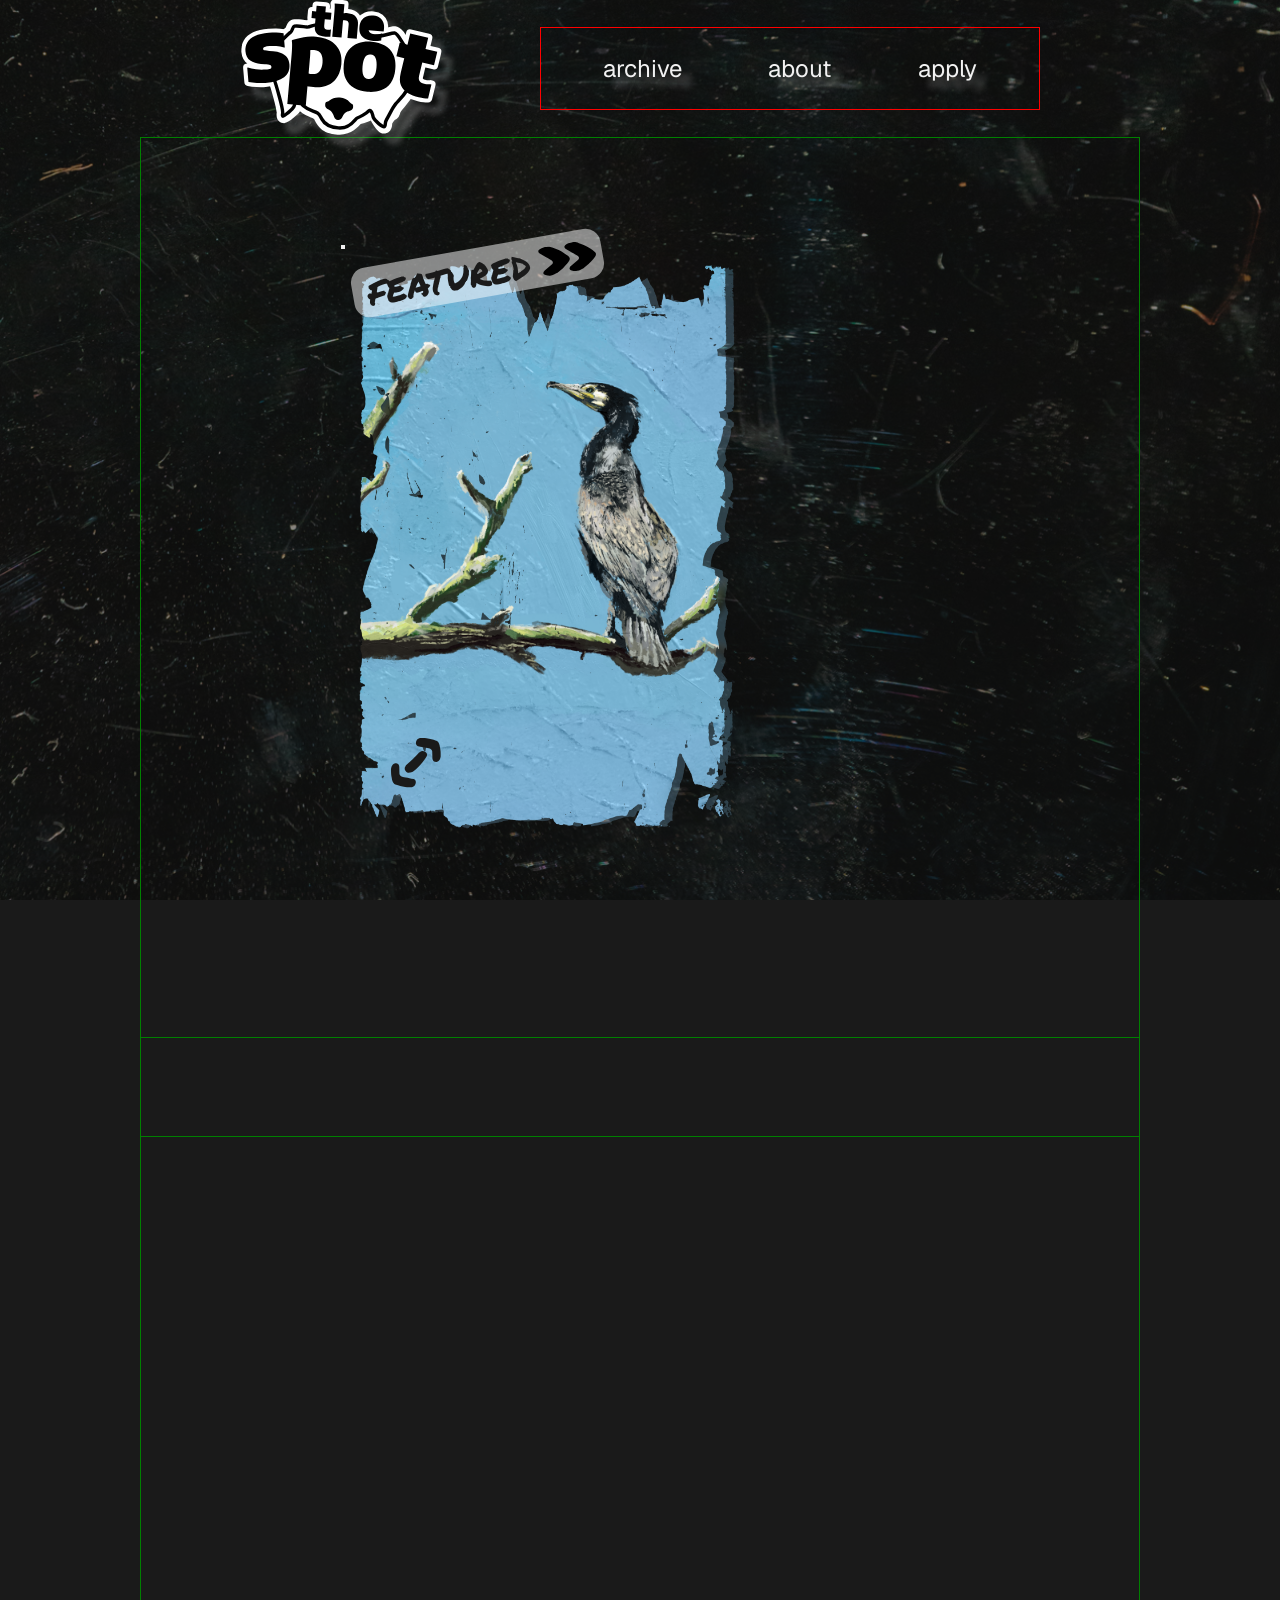
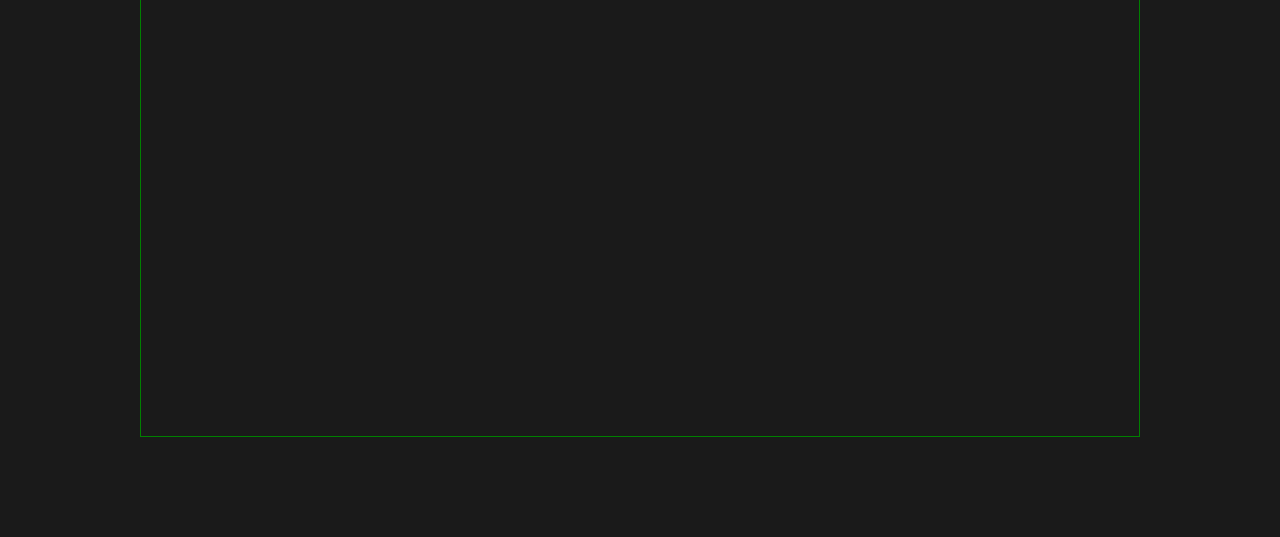
<file: index.html>
<!DOCTYPE html>
<html lang="en">
<head>
    <meta charset="UTF-8">
    <meta name="viewport" content="width=device-width, initial-scale=1.0">
    <link rel="stylesheet" href="style.css">
    <link rel="icon" type="image/x-icon" href="/images/favicon.svg">
    <title>Document</title>
</head>
<body>
    
    <nav class="flex-horizontal">
        <div class="image-template">
            <a href="index.html">
                <img class="logo" src="images/thespot_logo.svg">
                <img class="logo shadow" src="images/thespot_logo.svg">
            </a>
        </div>
        <ul class="flex-horizontal navbar">
            <li>
                <a href="testing.html">
                    <div class="image-template">
                        <span>archive</span>
                        <span class="shadow">archive</span>
                    </div>
                </a>
            </li>
            <li>
                <a href="about.html">
                    <div class="image-template">
                        <span>about</span>
                        <span class="shadow">about</span>
                    </div>
                </a>
            </li>
            <li>
                <a href="apply.html">
                    <div class="image-template">
                        <span>apply</span>
                        <span class="shadow">apply</span>
                    </div>
                </a>
            </li>
        </ul>
    </nav>

    <section class="imageboard" id="board1">
        <div id="shmike1">
            <button class="flex-horizontal" id="featured-button" type="button">
                <span>featured</span>
                <img src="images/featuredarrows.svg">
            </button>
            <button class="expand-image" command="show-modal" commandfor="fullscreen-shmike1">
                <div class="fullscreen-icon"></div>
                <img class="unique-image" src="images/art/2.3_placeholder.png">
                <img class="unique-image shadow" src="images/art/2.3_placeholder.png">
            </button>
            <dialog id="fullscreen-shmike1" >
                <div class="flex-vertical fullscreen">
                    <h1>Temporary Title</h1>
                    <img src="images/art/2.3_placeholder.png">
                    <button class="x-button" commandfor="fullscreen-shmike1" command="close"></button>
                </div>
            </dialog>
        </div>
    </section>
   
   
   
    <section class="imageboard" id="board2">
        
    </section>


</body>
</html>
</file>
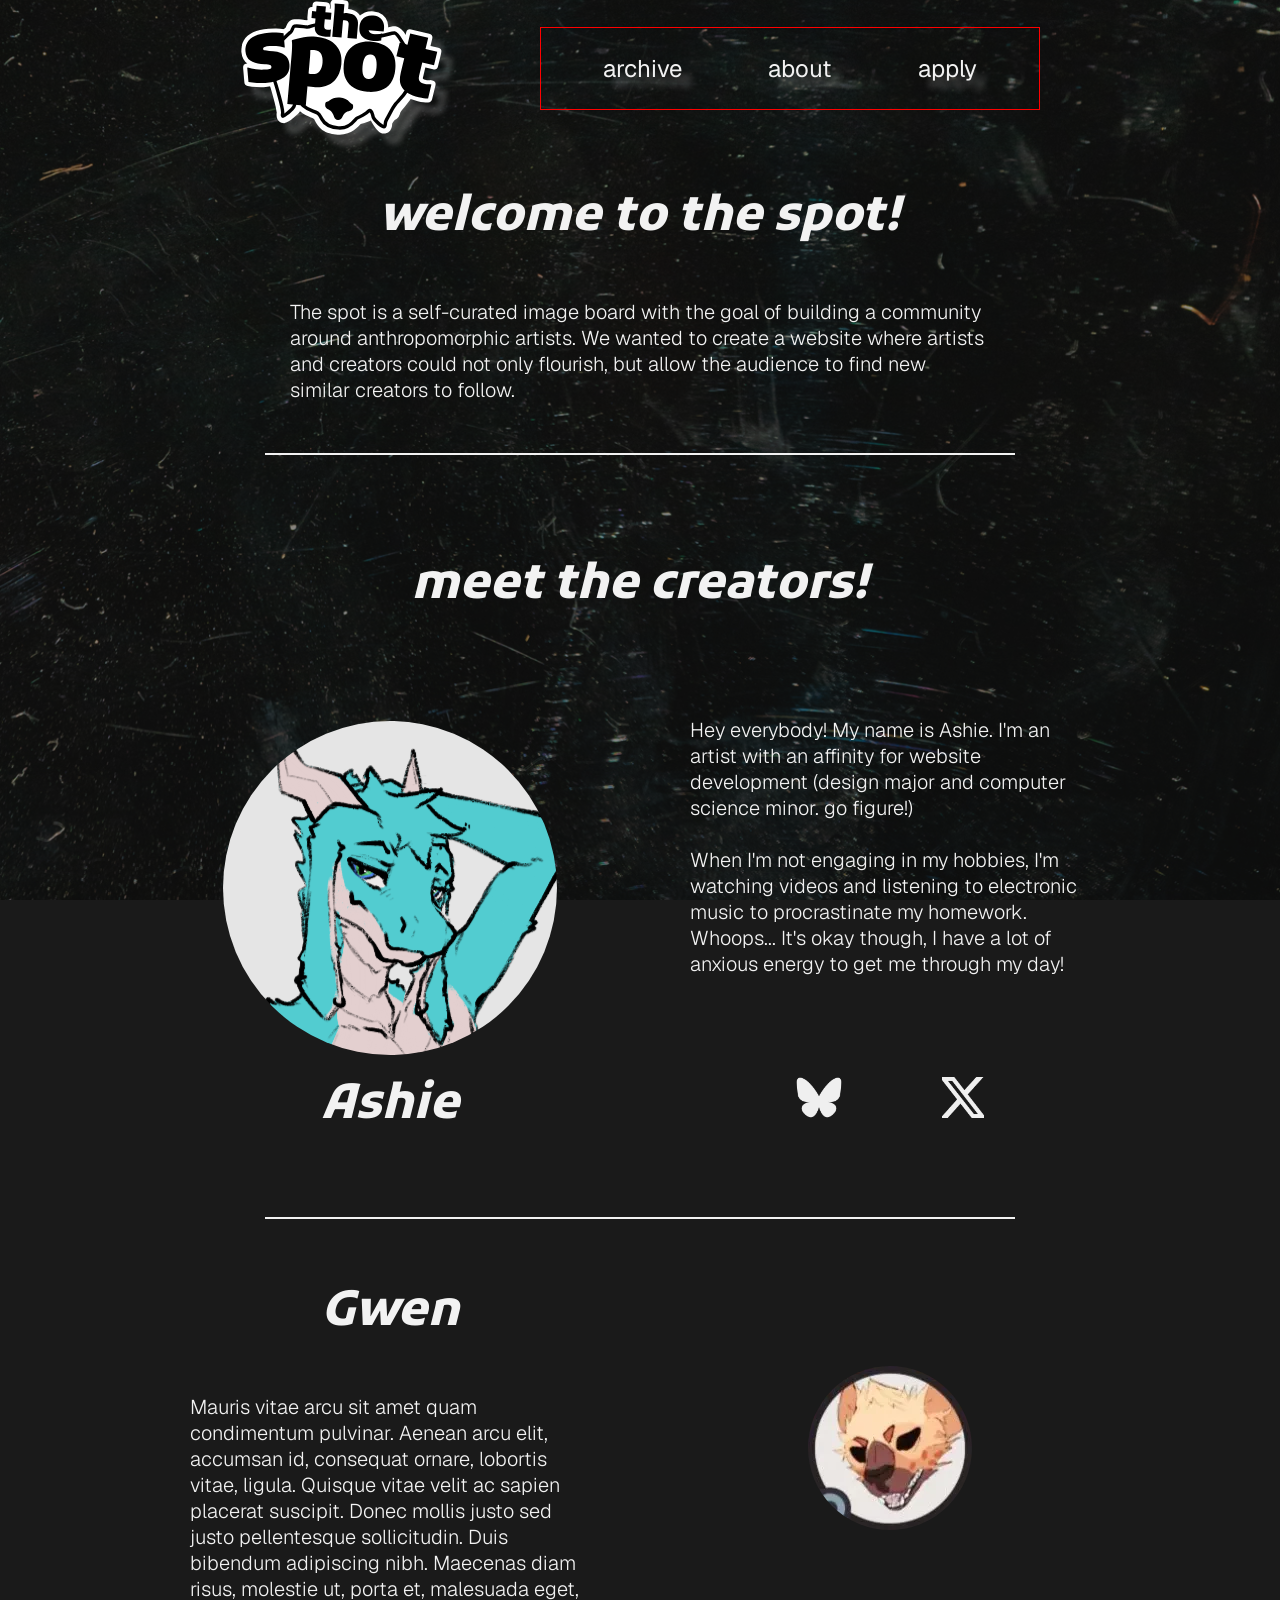
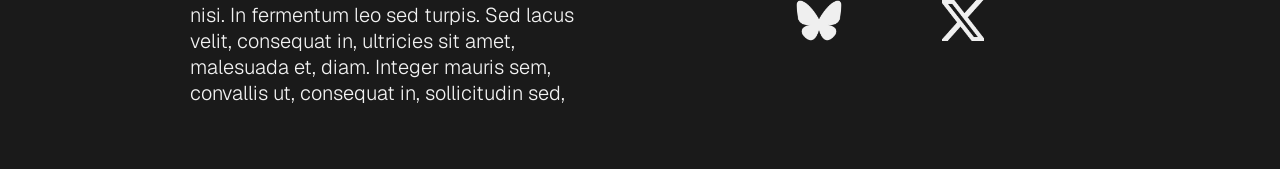
<file: about.html>
<!DOCTYPE html>
<html lang="en">
<head>
    <meta charset="UTF-8">
    <meta name="viewport" content="width=device-width, initial-scale=1.0">
    <link rel="stylesheet" href="style.css">
    <link rel="icon" type="image/x-icon" href="/images/favicon.svg">
    <title>About our site</title>
</head>
<body>
    <nav class="flex-horizontal">
        <div class="image-template">
            <a href="index.html">
                <img class="logo" src="images/thespot_logo.svg">
                <img class="logo shadow" src="images/thespot_logo.svg">
            </a>
        </div>
        <ul class="flex-horizontal navbar">
            <li>
                <a href="testing.html">
                    <div class="image-template">
                        <span>archive</span>
                        <span class="shadow">archive</span>
                    </div>
                </a>
            </li>
            <li>
                <a href="about.html">
                    <div class="image-template">
                        <span>about</span>
                        <span class="shadow">about</span>
                    </div>
                </a>
            </li>
            <li>
                <a href="apply.html">
                    <div class="image-template">
                        <span>apply</span>
                        <span class="shadow">apply</span>
                    </div>
                </a>
            </li>
        </ul>
    </nav>

    <main class="flex-vertical">
        <h1>welcome to the spot!</h1>
            <p style="width: 70%">
                The spot is a self-curated image board with the goal of 
                building a community around anthropomorphic artists. 
                We wanted to create a website where artists and creators 
                could not only flourish, but allow the audience to find 
                new similar creators to follow.
            </p>
        <hr>
        <h1>meet the creators!</h1>
        <div class="flex-horizontal about-me">
            <div class="flex-vertical">
                <img class="profile-pic" src="images/ashie.png">
                <h2>Ashie</h2>
            </div>
            <div class="flex-vertical">
                <p>Hey everybody! My name is Ashie. I'm an artist with an affinity
                     for website development (design major and computer science 
                     minor. go figure!)<br><br>When I'm not engaging in my hobbies, 
                     I'm watching videos and listening to electronic music to 
                     procrastinate my homework. Whoops... It's okay though, 
                     I have a lot of anxious energy to get me through my day!
                </p>
                <div class="flex-horizontal link-bar">
                    <a href="https://bsky.app/profile/ashie-dragon.bsky.social" target="_blank">
                        <img src="images/icon-bsky.png" alt="bsky logo">
                    </a>
                    <a href="https://x.com/mcshmike" target="_blank">
                        <img src="images/icon-twitter.png" alt="twitter logo">
                    </a>
                </div>
            </div>
        </div>
        <hr>
        <div class="flex-horizontal about-me">
            <div class="flex-vertical">
                <h2>Gwen</h2>
                <p>Mauris vitae arcu sit amet quam condimentum pulvinar. Aenean arcu elit, accumsan id, consequat ornare,
                    lobortis vitae, ligula. Quisque vitae velit ac sapien placerat suscipit. Donec mollis justo sed justo
                    pellentesque sollicitudin. Duis bibendum adipiscing nibh. Maecenas diam risus, molestie ut, porta et,
                    malesuada eget, nisi. In fermentum leo sed turpis. Sed lacus velit, consequat in, ultricies sit amet,
                    malesuada et, diam. Integer mauris sem, convallis ut, consequat in, sollicitudin sed,
                </p>
            </div>
            <div class="flex-vertical">
                <img class="profile-pic" src="images/gwen.webp">
        
                <div class="flex-horizontal link-bar">
                    <a href="https://bsky.app/profile/ashie-dragon.bsky.social" target="_blank">
                        <img src="images/icon-bsky.png" alt="bsky logo">
                    </a>
                    <a href="https://x.com/mcshmike" target="_blank">
                        <img src="images/icon-twitter.png" alt="twitter logo">
                    </a>
                </div>
            </div>
        </div>
    </main>
</body>
</html>
</file>
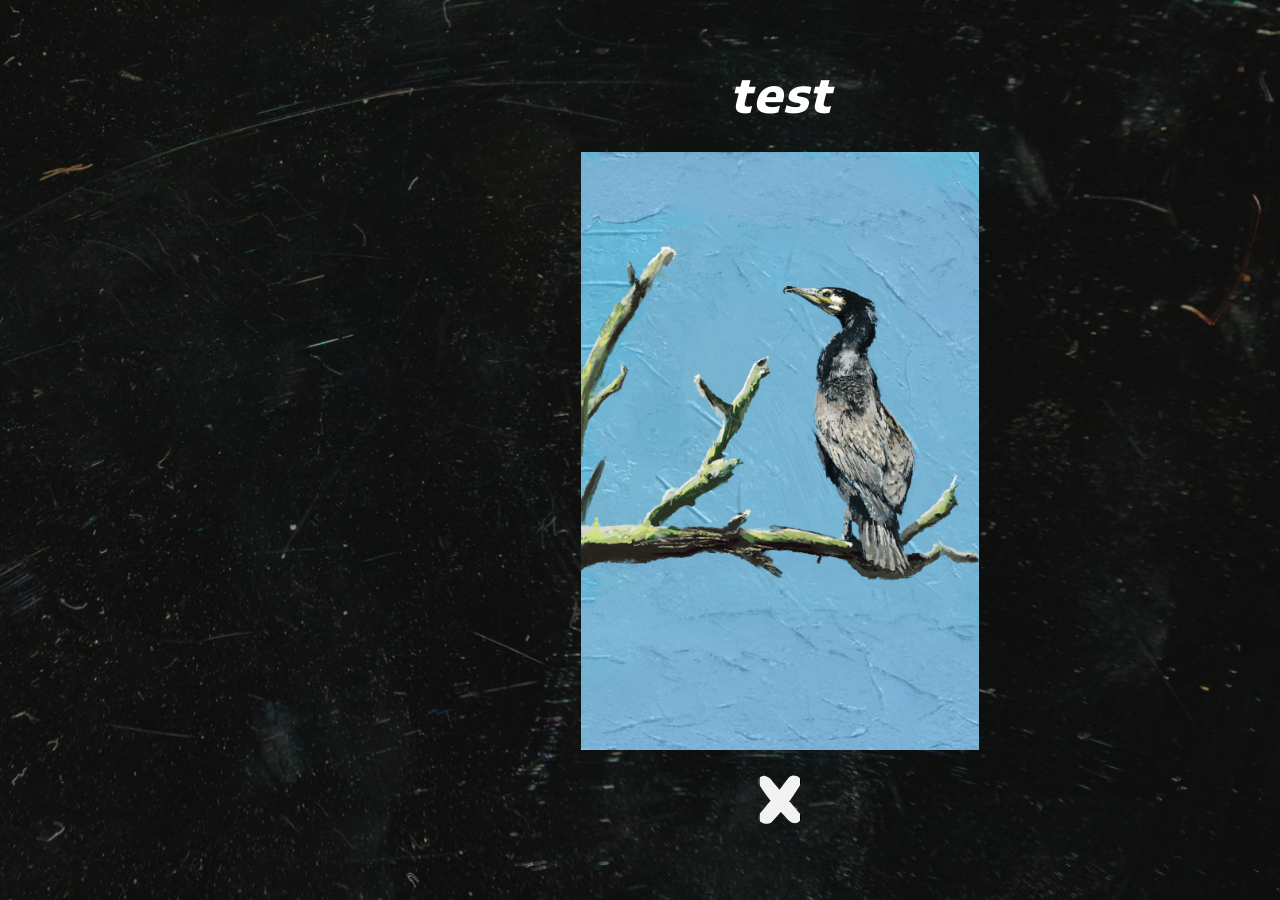
<file: apply.html>
<!DOCTYPE html>
<html lang="en">

<head>
    <meta charset="UTF-8">
    <meta name="viewport" content="width=device-width, initial-scale=1.0">
    <link rel="stylesheet" href="style.css">
    <link rel="icon" type="image/x-icon" href="/images/favicon.svg">
    <title>About our site</title>
</head>

<body>
    <div class="flex-vertical fullscreen">
        <h1>test</h1>
        <img src="images/art/2.3_placeholder.png">
        <button class="x-button" commandfor="expand-dialogue" command="close"></button>
        <!-- <button class="x-button" commandfor="expand-dialogue" command="close"></button> -->
    </div>
</body>

</html>
</file>
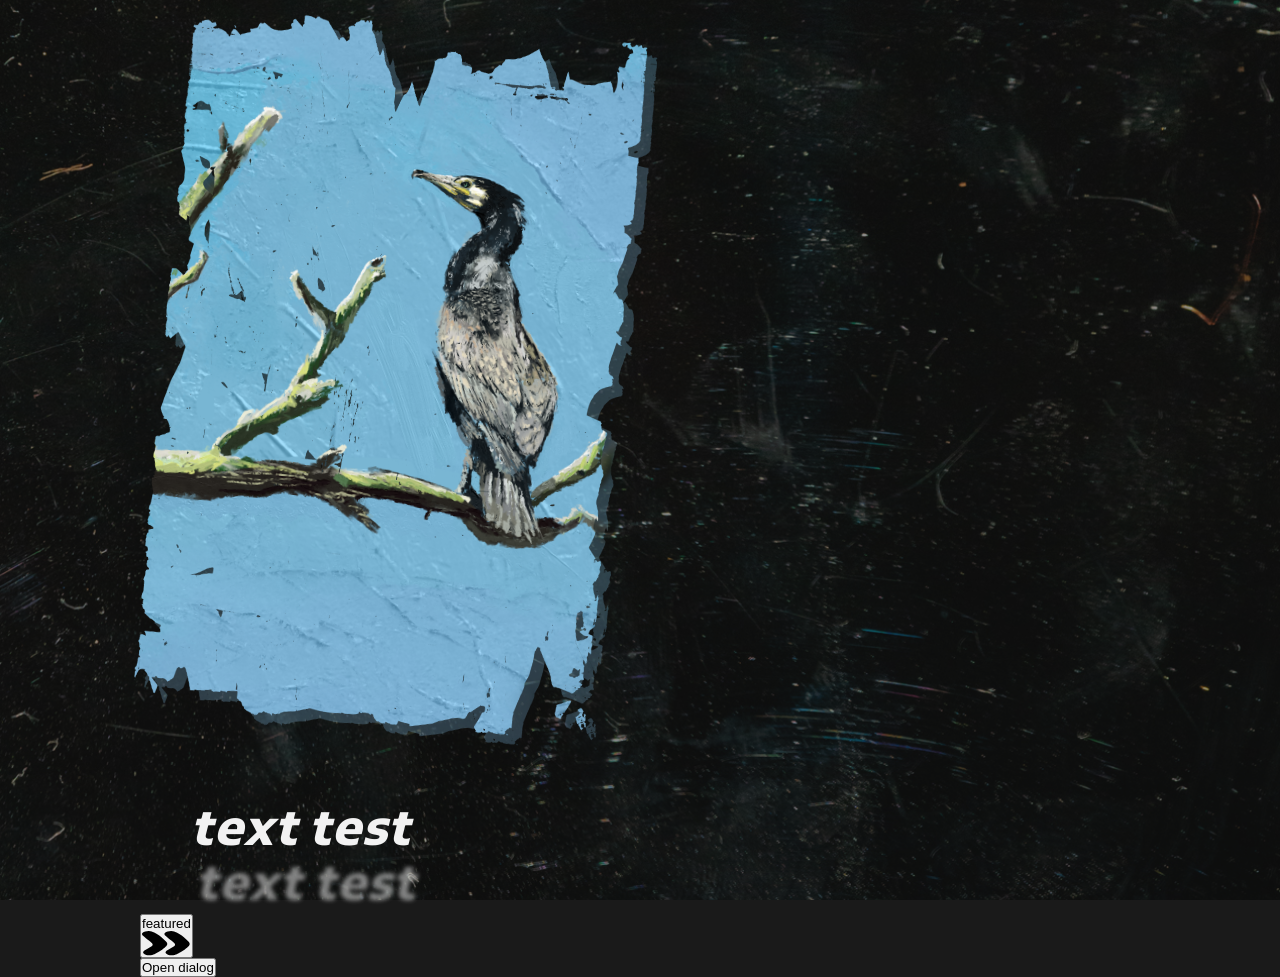
<file: testing.html>
<!DOCTYPE html>
<html lang="en">

<head>
    <meta charset="UTF-8">
    <meta name="viewport" content="width=device-width, initial-scale=1.0">
    <link rel="stylesheet" href="style.css">
    <title>Document</title>
</head>

<body>
    <div class="image-template">
        <img class="temp" src="images/art/2.3_placeholder.png">
        <img class="temp shadow" src="images/art/2.3_placeholder.png">
        <div class="expand-icon">
    </div>
    <div style="position:relative;">
        <h1> text test</h1>
        <h1 style="position: absolute; top: 5px; left: 5px; filter: blur(2px) opacity(0.5)"> text test</h1>
    </div>
    <button class="flex-horizontal" id="featured" type="dialog">
        <span>featured</span>
        <img src="images/featuredarrows.svg">
    </button>

    <button command="show-modal" commandfor="my-dialog">Open dialog</button>

    <dialog id="my-dialog">
        <p>Opened entirely via HTML attributes.</p>
        <button commandfor="my-dialog" command="close">Close</button>
    </dialog>

    
</body>

</html>
</file>
<file: style.css>
* {
    margin: 0;
    padding: 0;
    box-sizing: border-box;
}
html {
    font-size: 62.5%;
}
ul {
    list-style-type: none;
    width: 50%;
}
li {
    padding: 5%;
    font-family: 'Geist', sans-serif;
    font-size: 2.4rem;
    color: var(--color2);
}

:root {
    --main-width: 1000px;
    --x: 0;
    --y: 0;
    --s: 0;
    --r: 0;

    --color1: #1a1a1a;
    --color2: #F2F2F2;
}

/*tag selectors*/

body {
    background-color: var(--color1);
    color: var(--color2);
}

body::before {
    /* for the backgronud image. 
    i copied this from reddit and need to figure out how exactly it works*/
    content: "";
    position: fixed;
    background-position: center;
    inset: 0;
    background-color: var(--color1);
    background-image: url("images/resources/Texturelabs_Glass_150M.jpg");
    background-size: 1920px;
    opacity: .5;
    z-index: -2;
}

/*class selectors*/

.flex-horizontal {
    display:flex;
    flex-flow: row wrap;
    justify-content: space-evenly;
    align-items: center;
}

.flex-vertical {
    display:flex;
    flex-flow: column wrap;
    justify-content: center;
    align-items: center;
}

.logo {
    width: 200px;
    rotate: 5deg;
}

.navbar {
    border: 1px solid red;
}

.navbar a {
    text-decoration: none;
    color: var(--color2);
}

.image-template {
    position: relative;
    z-index: 1;
}

a:hover > .image-template {
    font-variation-settings: 'wght' 500;
}

/*when an image board fills up, it will move down a chunk.
    every chunk has a unique ID for positioning.*/

.imageboard {
    position: relative;
    border: 1px solid green;
    max-width: 1000px;
    height: 1000px;
}

#board1 {
    position: relative;
}

#board2 {
    position: relative;
    top: -100px;
}

/* the following id's/classes (up to #featured-button) 
are for adding a unique image to the site.*/

#shmike1 {
    /*sets the position of the unique image and everything in it*/
    position: relative;
    top: 10%;
    left: 20%;
    /* rotate: 5deg; */
    width: 400px;
    height: 600px; 
}

#shmike1 #featured-button {
    /* there is only one featured art at a time, 
    and its button placement needs to be adjusted for said image. */
    position: absolute;
    rotate: -10deg;
    top: 10px;
    left: 10px;
}

#shmike1 .unique-image {
    /* currently, the image fits to the size of the div it's in. this is wrong.
    it needs to be updated that the div conforms to this image's shape,
    but can be controlled by the div, somehow.*/
    position: absolute;
    width: 100%;
    height: 100%;
    object-fit: cover;
    
    mask: url("images/resources/Texturelabs_Film_182M.jpg") luminance 0% 0% / 100% 100% no-repeat;
    /*maybe class chaining to make this and shadow class move together?*/
}

.fullscreen-icon {
    /* find a better name for this.
    every image will have this expand icon in it. it's actually just a box with a mask for color change.
    (the image and the icon are in a button that opens a modal)*/
    position: absolute;
    width: 50px;
    height: 50px;
    background-color: var(--color1);
    mask: url("images/image-expand.svg") alpha 0% 0% / 100% 100% no-repeat;
    z-index: 1;
    bottom: 50px;
    left: 50px;
    transition: background-color .2s linear;
}

.expand-image:hover > .fullscreen-icon {
    background-color: white;
    color: white;
    transition: background-color .2s linear;
}

.shadow {
    position: absolute;
    top: 10px;
    left: 10px;
    filter: blur(3px) opacity(0.3);
    /*this does not blur the edges on masks. need to find a new method*/
    
    z-index: -1;
}

/*dialogue/modal customization. the look for fullscreening an image*/

dialog {
    border:none;
    background-color: transparent;
    overflow: hidden;
}

dialog::backdrop {
  background: rgb(0 0 0 / 10%);
  backdrop-filter:blur(3px) saturate(50%);
}

.fullscreen {
    flex-wrap: nowrap;
    justify-content: space-between; /*most important line in this whole thing*/
    height: 100cqh;
    width: 100cqw;
    padding: 5%;
}

.fullscreen h1 {
    /*i put margins on the tag so gotta reset it lol*/
    margin: 0;
    padding: 2rem;
    color: white;
}

.fullscreen img {
    position: relative;
    flex: 1 1 0;      /* Forces it to share space and shrink */
    min-height: 0;    /* Overrides the image's massive intrinsic height */
    object-fit: contain; /* Prevents the image from squishing or distorting */
    width: 100%;
}

.fullscreen .x-button {
    /*uses a mask + background color for the shape.*/
    padding: 2rem;
    background-color: var(--color2);
    min-height: 100px;
    mask: url("images/x-button.svg") alpha 0% 0% / 100% 100% no-repeat;
    transition: background-color .2s linear,
    scale .2s linear;
}

.fullscreen .x-button:hover {
    background-color: red;
    scale: 1.2;
    transition: background-color .2s linear,
    scale .2s linear;
}


/*featured button functionality*/
#featured-button {
    height: 5rem;
    background-color: rgba(255, 255, 255, 0.5);
    border: none;
    border-radius: 1.5rem;
    z-index: 1;
    padding: .5rem;
    /*this is shit. need to read up on buttons and do better*/
    color: var(--color1);
    
}
#featured-button img {
    width: auto;
    position: relative;
    height: 3rem;
    top: -.8rem;
}
#featured-button span {
    position: relative;
    font-family: "PermanentMarker", cursive;
    font-size: 4rem;
    padding-left: 1rem;
    top: -1rem;
    padding-right: 1rem;
}
#featured-button:hover {
    background-color: rgba(255, 255, 255, 0.7);
    rotate: -20deg;
    scale: 1.05;
    transition: background-color .1s ease-out,
    scale .1s ease-out;
}

.temp {
    width: 500px;
    rotate: 5deg;
    mask: url("images/resources/Texturelabs_Film_182M.jpg") luminance 0% 0% / 100% 100% no-repeat;
}

/* the following section is for the aboutme page.*/ 

.about-me {
    height: 500px;
}

.about-me > * {
    flex: 1;
}

.about-me .link-bar {
    flex: 1;
    align-content: space-evenly;
}

.about-me p {
    padding: 10%;
}

.profile-pic {
    border-radius: 100%;
    padding:2rem;
}

.link-bar a {
    margin: 5rem;
}

h1, h2 {
    font-family: "Kufam", sans-serif;
    font-style: italic;
    font-size: 4.8rem;
    margin: 0rem;
}

h1 {
    margin: 5rem;
}

p {
    font-family:"Geist", sans-serif;
    font-size: 2.0rem;
    font-variation-settings: 'wght' 300;
}

hr {
    margin: 5rem;
    width: 75%;
    border: 1px solid var(--color2);
}


/*media queries*/

@media (min-width: 1000px) {
    /* Locks to a fixed width once the screen exceeds 1000px */
    body{
        max-width: 1000px;    
    margin: 0 auto; 
    }
}

/*fonts*/

@font-face {
    font-family: 'Kufam';
    src: url(fonts/Kufam/Kufam-VariableFont_wght.ttf) format('truetype');
    font-variation-settings:
    'wght' 900;
    font-style: normal;
}

@font-face {
    font-family: 'Geist';
    src: url('fonts/Geist/Geist-VariableFont_wght.ttf') format('truetype');
    font-variation-settings:
    'wght' 100;
}

@font-face {
    font-family: 'PermanentMarker';
    src: url('fonts/PermanentMarker/PermanentMarker-Regular.ttf') format('truetype');
}
</file>
